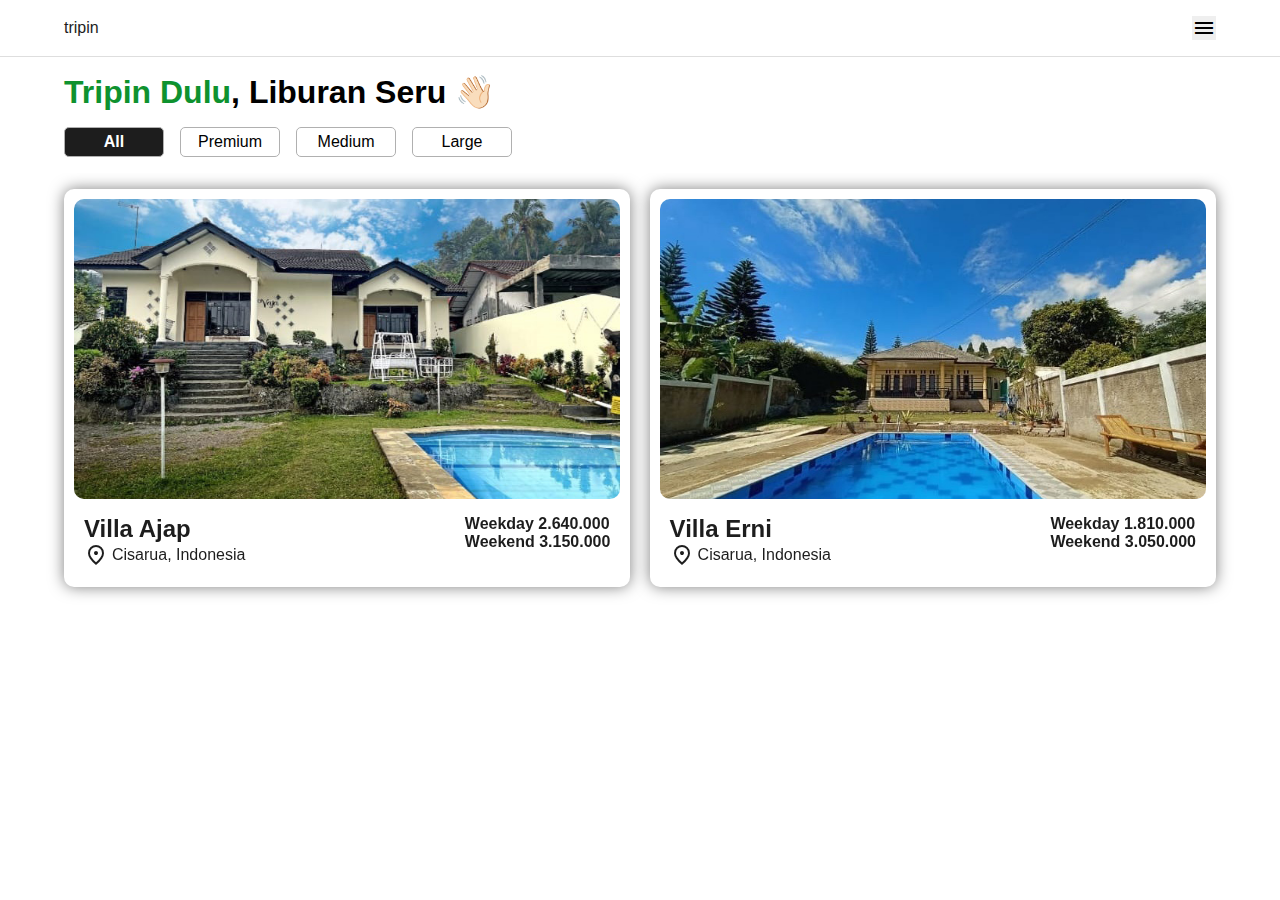
<file: index.html>
<!DOCTYPE html>
<html lang="en">
  <head>
    <meta charset="UTF-8" />
    <meta http-equiv="X-UA-Compatible" content="IE=edge" />
    <meta name="viewport" content="width=device-width, initial-scale=1.0" />
    <meta
      name="description"
      content="tripin merupakan platform jasa yang menyewakan hunian berupa villa, kamar, dan lain sebagainya. Selain jasa tersebut, jasa lain juga kami sediakan, diantaranya adalah jasa sewa mobil, motor, truk untuk kebutuhan acara, catering, alat barbeque hingga bahan makanan untuk menunjang kegiatan."
    />
    <meta
      name="keywords"
      content="villa puncak,sewa villa puncak, harga villa puncak, harga villa puncak bogor, kamar villa puncak, private house villa puncak, villa puncak murah,villa puncak ada kolam renang, villa puncak ada billiard,villa puncak akses bus,villa puncak bogor,
    villa puncak bagus,booking villa puncak, villa puncak cisarua,villa puncak cipanas,villa puncak cisarua megamendung,villa puncak ciloto,
    villa puncak cibodas,villa puncak cianjur,
    villa puncak cilember,catering villa puncak,
    villa puncak dekat taman safari,villa puncak dibawah 1 juta, villa puncak dekat curug, villa puncak dengan private pool, villa puncak dengan view bagus,villa puncak dan harganya,
    villa puncak aesthetic, villa puncak aesthetic murah,villa estetik di puncak"
    />
    <meta name="author" content="Kiki Afrianto Brata" />
    <title>✨ Scratch Project ✨</title>
    <!-- AOS -->
    <link rel="stylesheet" href="https://unpkg.com/aos@next/dist/aos.css" />
    <!-- 👇 css code file 👇 -->
    <link rel="stylesheet" href="./src/style/global.css" />

    <!-- font -->
    <link
      href="https://api.fontshare.com/v2/css?f[]=hind@400&f[]=poppins@600&display=swap"
      rel="stylesheet"
    />

    <!-- google icons -->
    <link
      rel="stylesheet"
      href="https://fonts.googleapis.com/css2?family=Material+Symbols+Outlined:opsz,wght,FILL,GRAD@20..48,100..700,0..1,-50..200"
    />
  </head>
  <body>
    <!-- Integrated Blank From Scratch Project -->
    <!-- NAV -->
    <nav>
      <div class="container">
        <div class="row d-flex">
          <div class="logo">
            <a href="#">tripin</a>
          </div>
          <button type="button" id="btnMenu">
            <span class="material-symbols-outlined"> menu </span>
          </button>
          <div class="navigator">
            <ul>
              <li>
                <a href="#">Layanan Lain</a>
              </li>
              <li>
                <a href="#">Jadi Partner</a>
              </li>
              <li>
                <a href="#">Prosedur Cancel & Reschedule</a>
              </li>
            </ul>
          </div>
        </div>
      </div>
    </nav>
    <!-- END NAV -->

    <!-- SECTION FILTER -->
    <section id="filter">
      <div class="container">
        <div class="row">
          <figcaption>
            <figcaption>
              <h1><span class="mark">Tripin Dulu</span>, Liburan Seru 👋🏻</h1>
            </figcaption>
            <div class="filter-villa d-flex">
              <ul class="d-flex">
                <li class="active">All</li>
                <li>Premium</li>
                <li>Medium</li>
                <li>Large</li>
              </ul>
            </div>
          </figcaption>
        </div>
      </div>
    </section>
    <!-- END SECTION FILTER -->

    <!-- MAIN -->

    <main>
      <div class="container">
        <div class="row d-grid">
          <!-- Villa Ajap -->
          <a
            href="villa-ajap.html"
            class="card-rooms all premium"
            id="ajap"
            data-aos="fade-down"
            data-aos-delay="50"
            target="_blank"
          >
            <span class="img">
              <img
                src="./src/assets/villa ajap/villa-ajap 1.jpeg"
                alt="Tripin Mitra Media"
              />
            </span>
            <figcaption class="price-show d-flex">
              <figcaption>
                <h2>Villa Ajap</h2>
                <figcaption class="d-flex loc">
                  <span class="material-symbols-outlined"> location_on </span>
                  <p>Cisarua, Indonesia</p>
                </figcaption>
              </figcaption>
              <figcaption>
                <h4>Weekday <span class="price-wd">2500000</span></h4>
                <h4>Weekend <span class="price-we">2500000</span></h4>
              </figcaption>
            </figcaption>
          </a>
          <!-- Villa Erni -->
          <a
            href="villa-erni.html"
            class="card-rooms all premium"
            id="erni"
            data-aos="fade-down"
            data-aos-delay="50"
            target="_blank"
          >
            <span class="img">
              <img
                src="./src/assets/villa erni/villa-erni-8.jpeg"
                alt="Tripin Mitra Media"
              />
            </span>
            <figcaption class="price-show d-flex">
              <figcaption>
                <h2>Villa Erni</h2>
                <figcaption class="d-flex loc">
                  <span class="material-symbols-outlined"> location_on </span>
                  <p>Cisarua, Indonesia</p>
                </figcaption>
              </figcaption>
              <figcaption>
                <h4>Weekday <span class="price-wd">2500000</span></h4>
                <h4>Weekend <span class="price-we">2500000</span></h4>
              </figcaption>
            </figcaption>
          </a>
        </div>
      </div>
    </main>

    <!-- END MAIN -->

    <!-- AOS JS -->
    <script src="https://unpkg.com/aos@next/dist/aos.js"></script>
    <script>
      AOS.init();
    </script>
    <!-- 👇 javascript code file 👇 -->
    <script src="./src/js/index.js"></script>
    <script src="./src/js/price.js"></script>
  </body>
</html>
</file>
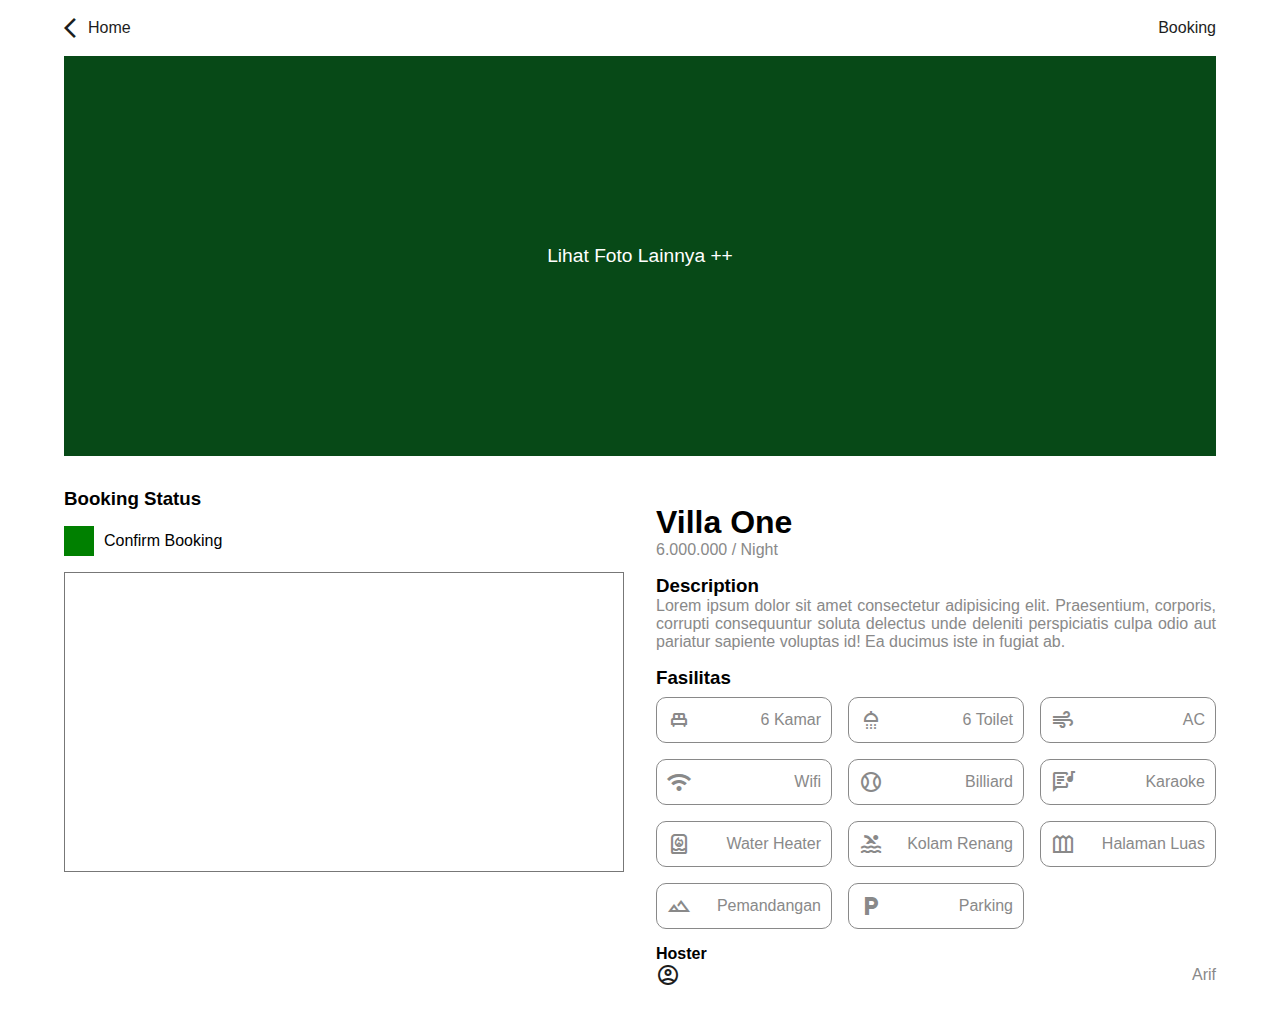
<file: villa-1.html>
<!DOCTYPE html>
<html lang="en">
  <head>
    <meta charset="UTF-8" />
    <meta http-equiv="X-UA-Compatible" content="IE=edge" />
    <meta name="viewport" content="width=device-width, initial-scale=1.0" />
    <title>Detail Rooms</title>
    <!-- 👇 css code file 👇 -->
    <link rel="stylesheet" href="./src/style/detail-villa.css" />

    <!-- font -->
    <link
      href="https://api.fontshare.com/v2/css?f[]=hind@400&f[]=poppins@600&display=swap"
      rel="stylesheet"
    />

    <!-- google icons -->
    <link
      rel="stylesheet"
      href="https://fonts.googleapis.com/css2?family=Material+Symbols+Outlined:opsz,wght,FILL,GRAD@20..48,100..700,0..1,-50..200"
    />
  </head>
  <body>
    <!-- Integrated Blank From Scratch Project -->
    <!-- NAV -->
    <nav>
      <div class="container">
        <div class="row d-flex">
          <div class="logo">
            <a href="#" class="d-flex"
              ><span class="material-symbols-outlined"> arrow_back_ios </span>
              <span class="villa-name">Home</span>
            </a>
          </div>
          <a href="#">Booking</a>
        </div>
      </div>
    </nav>
    <!-- END NAV -->

    <!-- SECTION DETAIL VILLA -->
    <section id="detail-villa">
      <div class="container">
        <div class="row">
          <div class="col img-preview"></div>
          <div class="col villa-detail d-grid">
            <div class="calender">
              <h3>Booking Status</h3>
              <ul class="book-stat">
                <li class="d-flex">
                  <span class="circle-span"></span>
                  <p>Confirm Booking</p>
                </li>
              </ul>
              <iframe
                src="https://calendar.google.com/calendar/embed?height=600&wkst=1&bgcolor=%2333B679&ctz=Asia%2FJakarta&showNav=1&showTitle=0&showPrint=0&showTabs=0&showTz=0&showCalendars=0&src=MzcxZWQyNjkwMzY3MWFhZmJjY2Y3MDMxZGM2NmYzMGZjY2JiZDBmYjI5YzQxZmU2NDdiYWI2YTc1Y2VhMTA5ZEBncm91cC5jYWxlbmRhci5nb29nbGUuY29t&src=ZW4uaW5kb25lc2lhbiNob2xpZGF5QGdyb3VwLnYuY2FsZW5kYXIuZ29vZ2xlLmNvbQ&color=%23616161&color=%230B8043"
                style="border: solid 1px #777"
                width="800"
                height="600"
                frameborder="0"
                scrolling="no"
              ></iframe>
            </div>
            <div class="villa-desc">
              <figcaption>
                <h1>Villa One</h1>
                <p><span class="price">6.000.000</span> / Night</p>
              </figcaption>
              <figcaption class="description">
                <h3>Description</h3>
                <p>
                  Lorem ipsum dolor sit amet consectetur adipisicing elit.
                  Praesentium, corporis, corrupti consequuntur soluta delectus
                  unde deleniti perspiciatis culpa odio aut pariatur sapiente
                  voluptas id! Ea ducimus iste in fugiat ab.
                </p>
              </figcaption>
              <figcaption class="facilities">
                <h3>Fasilitas</h3>
                <ul class="d-grid">
                  <li class="d-flex">
                    <span class="material-symbols-outlined"> single_bed </span>
                    <p>6 Kamar</p>
                  </li>
                  <li class="d-flex">
                    <span class="material-symbols-outlined"> shower </span>
                    <p>6 Toilet</p>
                  </li>
                  <li class="d-flex">
                    <span class="material-symbols-outlined"> air </span>
                    <p>AC</p>
                  </li>
                  <li class="d-flex">
                    <span class="material-symbols-outlined"> wifi </span>
                    <p>Wifi</p>
                  </li>
                  <li class="d-flex">
                    <span class="material-symbols-outlined">
                      sports_baseball
                    </span>
                    <p>Billiard</p>
                  </li>
                  <li class="d-flex">
                    <span class="material-symbols-outlined"> lyrics </span>
                    <p>Karaoke</p>
                  </li>
                  <li class="d-flex">
                    <span class="material-symbols-outlined">
                      water_heater
                    </span>
                    <p>Water Heater</p>
                  </li>
                  <li class="d-flex">
                    <span class="material-symbols-outlined"> pool </span>
                    <p>Kolam Renang</p>
                  </li>
                  <li class="d-flex">
                    <span class="material-symbols-outlined">
                      outdoor_garden
                    </span>
                    <p>Halaman Luas</p>
                  </li>
                  <li class="d-flex">
                    <span class="material-symbols-outlined"> landscape </span>
                    <p>Pemandangan</p>
                  </li>
                  <li class="d-flex">
                    <span class="material-symbols-outlined">
                      local_parking
                    </span>
                    <p>Parking</p>
                  </li>
                </ul>
              </figcaption>
              <figcaption class="hoster">
                <h4>Hoster</h4>
                <a href="#" class="col d-flex">
                  <span class="material-symbols-outlined">
                    account_circle
                  </span>
                  <p>Arif</p>
                </a>
              </figcaption>
            </div>
          </div>
        </div>
      </div>
    </section>
    <!-- END SECTION DETAIL VILLA -->

    <!-- 👇 javascript code file 👇 -->
    <script src="./src/js/index.js"></script>
  </body>
</html>
</file>
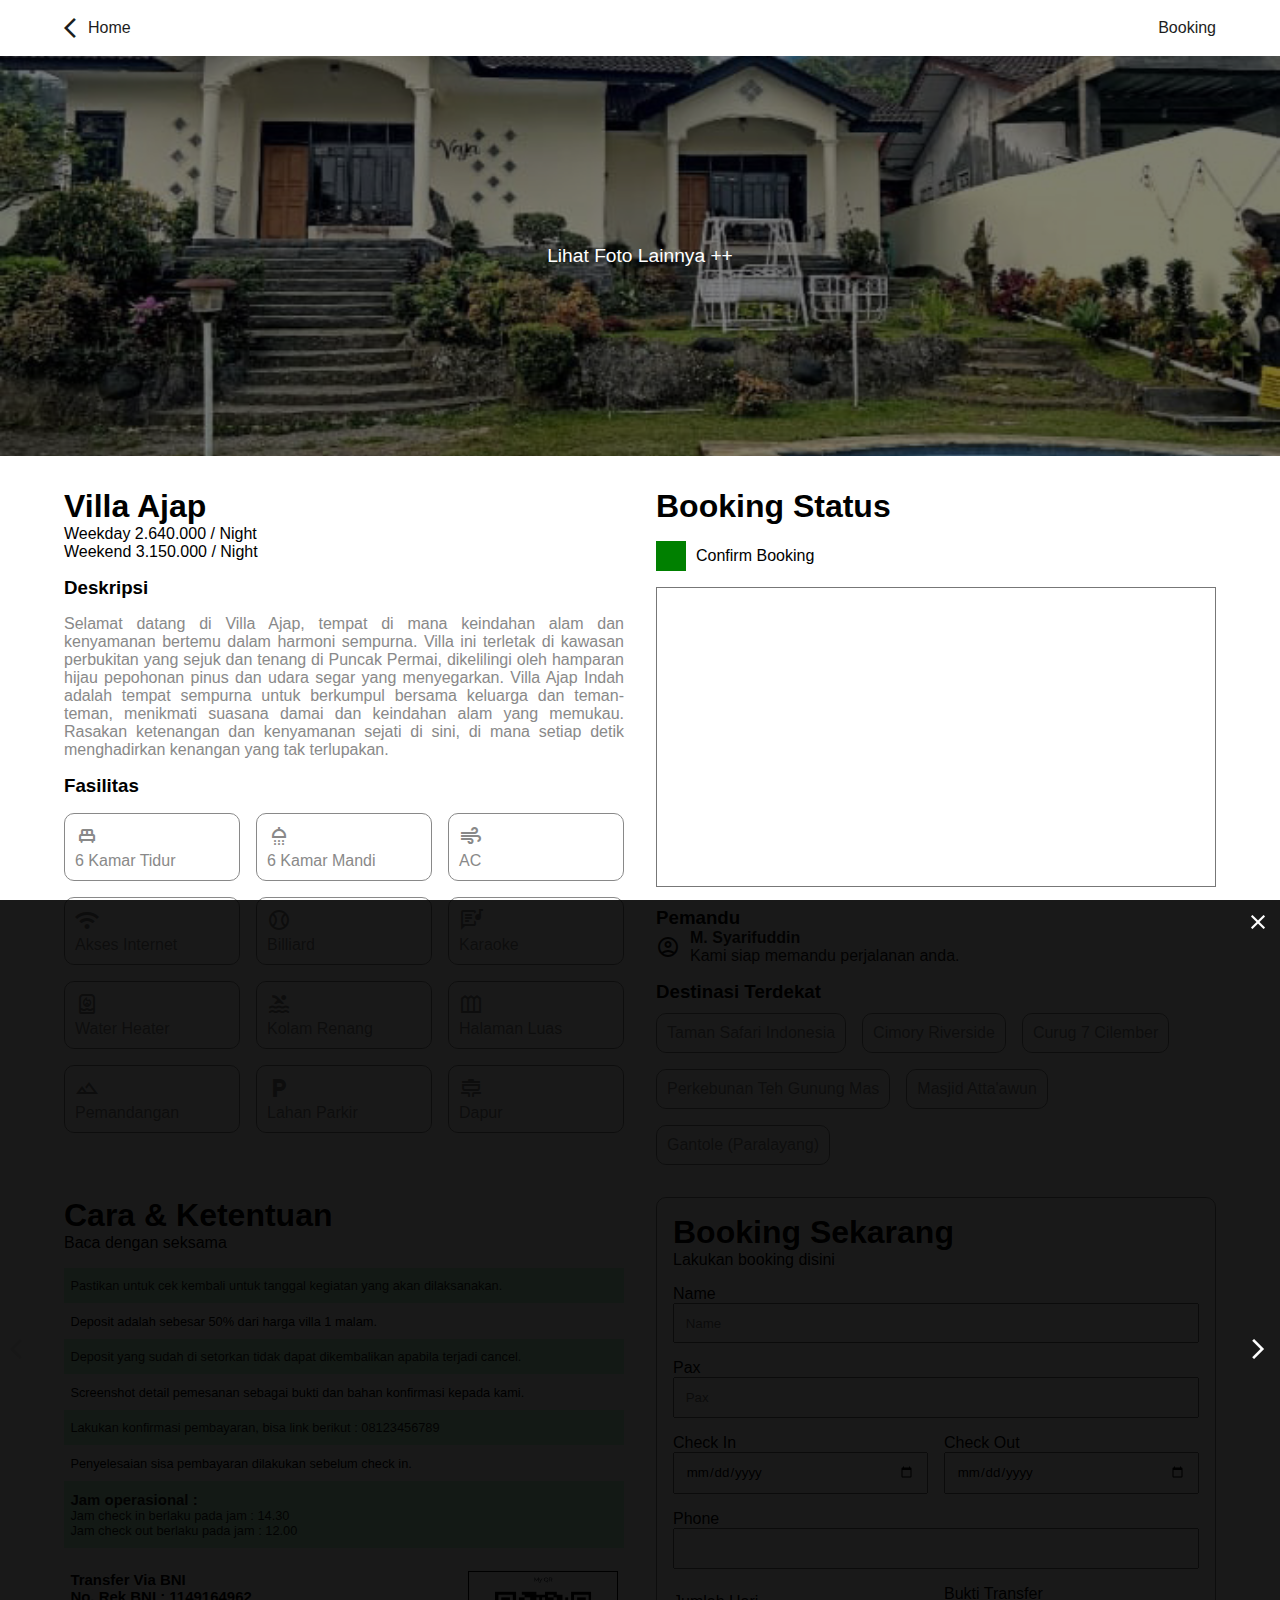
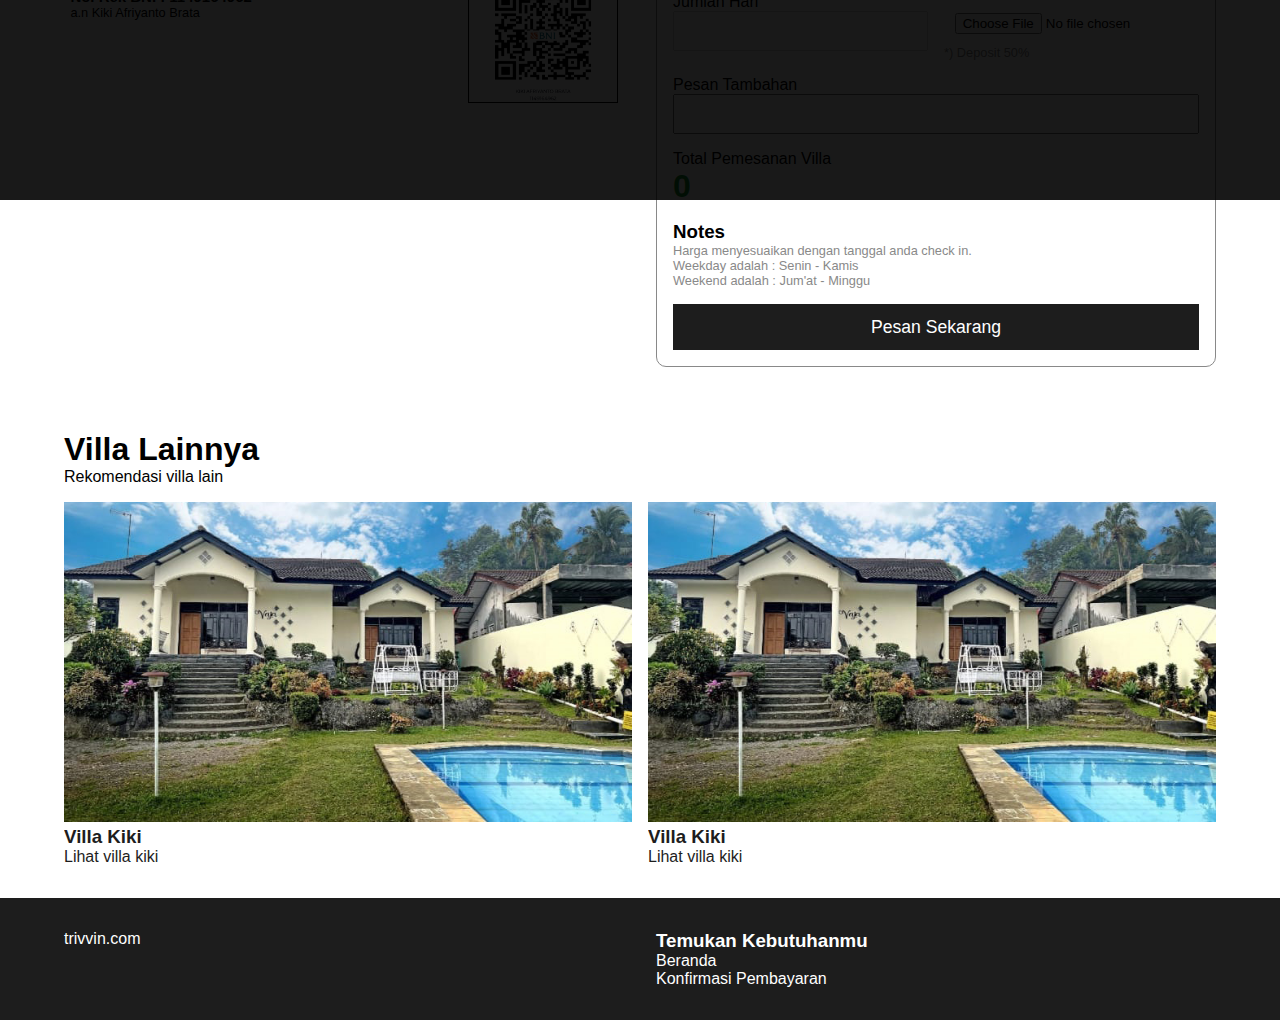
<file: villa-ajap.html>
<!DOCTYPE html>
<html lang="en">
  <head>
    <meta charset="UTF-8" />
    <meta http-equiv="X-UA-Compatible" content="IE=edge" />
    <meta name="viewport" content="width=device-width, initial-scale=1.0" />
    <meta
      name="description"
      content="tripin merupakan platform jasa yang menyewakan hunian berupa villa, kamar, dan lain sebagainya. Selain jasa tersebut, jasa lain juga kami sediakan, diantaranya adalah jasa sewa mobil, motor, truk untuk kebutuhan acara, catering, alat barbeque hingga bahan makanan untuk menunjang kegiatan."
    />
    <meta
      name="keywords"
      content="villa puncak,sewa villa puncak, harga villa puncak, harga villa puncak bogor, kamar villa puncak, private house villa puncak, villa puncak murah,villa puncak ada kolam renang, villa puncak ada billiard,villa puncak akses bus,villa puncak bogor,
    villa puncak bagus,booking villa puncak, villa puncak cisarua,villa puncak cipanas,villa puncak cisarua megamendung,villa puncak ciloto,
    villa puncak cibodas,villa puncak cianjur,
    villa puncak cilember,catering villa puncak,
    villa puncak dekat taman safari,villa puncak dibawah 1 juta, villa puncak dekat curug, villa puncak dengan private pool, villa puncak dengan view bagus,villa puncak dan harganya,
    villa puncak aesthetic, villa puncak aesthetic murah,villa estetik di puncak"
    />
    <meta name="author" content="Kiki Afrianto Brata" />
    <title>Detail Rooms</title>
    <!-- 👇 css code file 👇 -->
    <link rel="stylesheet" href="./src/style/detail-villa.css" />

    <!-- font -->
    <link
      href="https://api.fontshare.com/v2/css?f[]=hind@400&f[]=poppins@600&display=swap"
      rel="stylesheet"
    />

    <!-- google icons -->
    <link
      rel="stylesheet"
      href="https://fonts.googleapis.com/css2?family=Material+Symbols+Outlined:opsz,wght,FILL,GRAD@20..48,100..700,0..1,-50..200"
    />
  </head>
  <body>
    <!-- Integrated Blank From Scratch Project -->
    <!-- NAV -->
    <nav>
      <div class="container">
        <div class="row d-flex">
          <div class="logo">
            <a href="index.html" class="d-flex"
              ><span class="material-symbols-outlined"> arrow_back_ios </span>
              <span class="villa-name">Home</span>
            </a>
          </div>
          <a href="#booking">Booking</a>
        </div>
      </div>
    </nav>
    <!-- END NAV -->

    <!-- SECTION DETAIL VILLA -->
    <section id="detail-villa">
      <div class="col img-preview">
        <img src="./src/assets/villa ajap/villa-ajap 1.jpeg" alt="trippined" />
      </div>
      <div class="slider d-flex">
        <div class="slider-photo">
          <img
            src="./src/assets/villa ajap/villa-ajap 1.jpeg"
            alt="Tripin Mitra Media"
          />
        </div>
        <div class="slider-photo">
          <img
            src="./src/assets/villa ajap/villa-ajap 2.jpeg"
            alt="Tripin Mitra Media"
          />
        </div>
        <div class="slider-photo">
          <img
            src="./src/assets/villa ajap/villa-ajap 3.jpeg"
            alt="Tripin Mitra Media"
          />
        </div>
        <div class="slider-photo">
          <img
            src="./src/assets/villa ajap/villa-ajap 4.jpeg"
            alt="Tripin Mitra Media"
          />
        </div>
        <div class="slider-photo">
          <img
            src="./src/assets/villa ajap/villa-ajap 5.jpeg"
            alt="Tripin Mitra Media"
          />
        </div>
        <div class="slider-photo">
          <img
            src="./src/assets/villa ajap/villa-ajap 6.jpeg"
            alt="Tripin Mitra Media"
          />
        </div>
        <div class="slider-photo">
          <img
            src="./src/assets/villa ajap/villa-ajap 7.jpeg"
            alt="Tripin Mitra Media"
          />
        </div>
        <div class="slider-photo">
          <img
            src="./src/assets/villa ajap/villa-ajap 8.jpeg"
            alt="Tripin Mitra Media"
          />
        </div>
        <div class="slider-photo">
          <img
            src="./src/assets/villa ajap/villa-ajap 9.jpeg"
            alt="Tripin Mitra Media"
          />
        </div>
        <div class="cta-nav">
          <button type="button" id="prev" disabled>
            <span class="material-symbols-outlined"> arrow_back_ios </span>
          </button>
          <button type="button" id="next">
            <span class="material-symbols-outlined"> arrow_forward_ios </span>
          </button>
          <button type="button" id="close">
            <span class="material-symbols-outlined"> close </span>
          </button>
        </div>
      </div>
      <div class="container">
        <div class="row">
          <div class="col villa-detail d-grid">
            <div class="villa-desc" id="ajap">
              <h1>Villa Ajap</h1>
              <p>Weekday <span class="price-wd">6.000.000</span> / Night</p>
              <p>Weekend <span class="price-we">6.000.000</span> / Night</p>
              <figcaption class="description">
                <h3>Deskripsi</h3>
                <figcaption>
                  <p>
                    Selamat datang di Villa Ajap, tempat di mana keindahan alam
                    dan kenyamanan bertemu dalam harmoni sempurna. Villa ini
                    terletak di kawasan perbukitan yang sejuk dan tenang di
                    Puncak Permai, dikelilingi oleh hamparan hijau pepohonan
                    pinus dan udara segar yang menyegarkan. Villa Ajap Indah
                    adalah tempat sempurna untuk berkumpul bersama keluarga dan
                    teman-teman, menikmati suasana damai dan keindahan alam yang
                    memukau. Rasakan ketenangan dan kenyamanan sejati di sini,
                    di mana setiap detik menghadirkan kenangan yang tak
                    terlupakan.
                  </p>
                </figcaption>
              </figcaption>
              <figcaption class="facilities">
                <h3>Fasilitas</h3>
                <figcaption>
                  <ul class="d-grid">
                    <li>
                      <span class="material-symbols-outlined">
                        single_bed
                      </span>
                      <p>6 Kamar Tidur</p>
                    </li>
                    <li>
                      <span class="material-symbols-outlined"> shower </span>
                      <p>6 Kamar Mandi</p>
                    </li>
                    <li>
                      <span class="material-symbols-outlined"> air </span>
                      <p>AC</p>
                    </li>
                    <li>
                      <span class="material-symbols-outlined"> wifi </span>
                      <p>Akses Internet</p>
                    </li>
                    <li>
                      <span class="material-symbols-outlined">
                        sports_baseball
                      </span>
                      <p>Billiard</p>
                    </li>
                    <li>
                      <span class="material-symbols-outlined"> lyrics </span>
                      <p>Karaoke</p>
                    </li>
                    <li>
                      <span class="material-symbols-outlined">
                        water_heater
                      </span>
                      <p>Water Heater</p>
                    </li>
                    <li>
                      <span class="material-symbols-outlined"> pool </span>
                      <p>Kolam Renang</p>
                    </li>
                    <li>
                      <span class="material-symbols-outlined">
                        outdoor_garden
                      </span>
                      <p>Halaman Luas</p>
                    </li>
                    <li>
                      <span class="material-symbols-outlined"> landscape </span>
                      <p>Pemandangan</p>
                    </li>
                    <li>
                      <span class="material-symbols-outlined">
                        local_parking
                      </span>
                      <p>Lahan Parkir</p>
                    </li>
                    <li>
                      <span class="material-symbols-outlined"> cooking </span>
                      <p>Dapur</p>
                    </li>
                  </ul>
                </figcaption>
              </figcaption>
            </div>
            <div class="calender">
              <h1>Booking Status</h1>
              <ul class="book-stat">
                <li class="d-flex">
                  <span class="circle-span"></span>
                  <p>Confirm Booking</p>
                </li>
              </ul>
              <iframe
                src="https://calendar.google.com/calendar/embed?height=600&wkst=1&bgcolor=%2333B679&ctz=Asia%2FJakarta&showNav=1&showTitle=0&showPrint=0&showTabs=0&showTz=0&showCalendars=0&src=MzcxZWQyNjkwMzY3MWFhZmJjY2Y3MDMxZGM2NmYzMGZjY2JiZDBmYjI5YzQxZmU2NDdiYWI2YTc1Y2VhMTA5ZEBncm91cC5jYWxlbmRhci5nb29nbGUuY29t&src=ZW4uaW5kb25lc2lhbiNob2xpZGF5QGdyb3VwLnYuY2FsZW5kYXIuZ29vZ2xlLmNvbQ&color=%23616161&color=%230B8043"
                style="border: solid 1px #777"
                width="800"
                height="600"
                frameborder="0"
                scrolling="no"
              ></iframe>
              <figcaption class="guider">
                <h3>Pemandu</h3>
                <a href="#" class="col d-flex">
                  <span class="material-symbols-outlined">
                    account_circle
                  </span>
                  <figcaption>
                    <h4>M. Syarifuddin</h4>
                    <p>Kami siap memandu perjalanan anda.</p>
                  </figcaption>
                </a>
              </figcaption>
              <figcaption class="destination">
                <h3>Destinasi Terdekat</h3>
                <ul>
                  <li>Taman Safari Indonesia</li>
                  <li>Cimory Riverside</li>
                  <li>Curug 7 Cilember</li>
                  <li>Perkebunan Teh Gunung Mas</li>
                  <li>Masjid Atta'awun</li>
                  <li>Gantole (Paralayang)</li>
                </ul>
              </figcaption>
            </div>
          </div>
        </div>
        <div class="row order-section d-grid" id="booking">
          <figcaption class="rules">
            <div class="col">
              <figcaption>
                <h1>Cara & Ketentuan</h1>
                <p>Baca dengan seksama</p>
              </figcaption>
              <ul>
                <li>
                  Pastikan untuk cek kembali untuk tanggal kegiatan yang akan
                  dilaksanakan.
                </li>
                <li>Deposit adalah sebesar 50% dari harga villa 1 malam.</li>
                <li>
                  Deposit yang sudah di setorkan tidak dapat dikembalikan
                  apabila terjadi cancel.
                </li>
                <li>
                  Screenshot detail pemesanan sebagai bukti dan bahan konfirmasi
                  kepada kami.
                </li>
                <li>
                  Lakukan konfirmasi pembayaran, bisa link berikut :
                  <a href="#" target="_blank">08123456789</a>
                </li>
                <li>
                  Penyelesaian sisa pembayaran dilakukan sebelum check in.
                </li>
                <li>
                  <h3>Jam operasional :</h3>
                  <p>Jam check in berlaku pada jam : 14.30</p>
                  <p>Jam check out berlaku pada jam : 12.00</p>
                </li>
                <li>
                  <figcaption class="d-flex rekening">
                    <div class="col">
                      <h3>Transfer Via BNI</h3>
                      <h3>No. Rek BNI : 1149164962</h3>
                      <p>a.n Kiki Afriyanto Brata</p>
                    </div>
                    <img
                      src="./src/assets/img/QR BNI Kiki Afrianto.jpeg"
                      alt="Tripin Mitra Media"
                      class="qris"
                    />
                  </figcaption>
                </li>
              </ul>
            </div>
          </figcaption>
          <form>
            <figcaption>
              <h1>Booking Sekarang</h1>
              <p>Lakukan booking disini</p>
            </figcaption>
            <div class="row d-grid booking-form">
              <figcaption>
                <label>Name</label><br />
                <input type="text" placeholder="Name" id="nama" />
              </figcaption>
              <figcaption>
                <label>Pax</label><br />
                <input type="number" placeholder="Pax" id="pax" />
              </figcaption>
              <div class="date-ev d-flex">
                <figcaption id="ci">
                  <label>Check In</label><br />
                  <input type="date" name="check_in" class="date checkIn" />
                </figcaption>
                <figcaption id="co">
                  <label>Check Out</label><br />
                  <input type="date" name="check_out" class="date checkOut" />
                </figcaption>
              </div>
              <figcaption>
                <label>Phone</label><br />
                <input type="tel" name="phoneNumber" id="phone" />
              </figcaption>
              <div class="downpayment d-flex">
                <figcaption id="night">
                  <label>Jumlah Hari</label><br />
                  <input type="number" class="days" disabled />
                </figcaption>
                <figcaption id="attach">
                  <label>Bukti Transfer</label><br />
                  <input type="file" id="bukti" />
                  <p class="noteDp">*) Deposit 50%</p>
                </figcaption>
              </div>
              <figcaption>
                <label>Pesan Tambahan</label><br />
                <input type="text" id="add" />
              </figcaption>
              <figcaption class="totalPayment">
                <label>Total Pemesanan Villa</label>
                <h1 id="total" name="total_payment">0</h1>
                <ul>
                  <li>
                    <h3>Notes</h3>
                  </li>
                  <li>Harga menyesuaikan dengan tanggal anda check in.</li>
                  <li>Weekday adalah : Senin - Kamis</li>
                  <li>Weekend adalah : Jum'at - Minggu</li>
                </ul>
              </figcaption>
              <button type="submit" id="bookNow">Pesan Sekarang</button>
            </div>
          </form>
        </div>
      </div>
    </section>
    <!-- END SECTION DETAIL VILLA -->

    <!-- SECTION SIMILAR VILLA -->
    <section id="similar">
      <div class="container">
        <figcaption>
          <h1>Villa Lainnya</h1>
          <p>Rekomendasi villa lain</p>
        </figcaption>
        <div class="row d-grid">
          <a href="#" class="card-room">
            <figure>
              <img src="./src/assets/villa ajap/villa-ajap 1.jpeg" alt="" />
              <figcaption>
                <h3>Villa Kiki</h3>
                <p>Lihat villa kiki</p>
              </figcaption>
            </figure>
          </a>
          <a href="#" class="card-room">
            <figure>
              <img src="./src/assets/villa ajap/villa-ajap 1.jpeg" alt="" />
              <figcaption>
                <h3>Villa Kiki</h3>
                <p>Lihat villa kiki</p>
              </figcaption>
            </figure>
          </a>
        </div>
      </div>
    </section>
    <!-- END SECTION SIMILAR VILLA -->

    <!-- FOOTER -->
    <footer>
      <div class="container">
        <div class="row d-grid">
          <div class="col">
            <a href="index.html">trivvin.com</a>
          </div>
          <div class="col navigasi">
            <h3>Temukan Kebutuhanmu</h3>
            <ul>
              <li><a href="index.html">Beranda</a></li>
              <li><a href="confirm.html">Konfirmasi Pembayaran</a></li>
            </ul>
          </div>
        </div>
      </div>
    </footer>
    <!-- END FOOTER -->

    <!-- 👇 javascript code file 👇 -->
    <!-- <script src="./src/js/index.js"></script> -->
    <script src="./src/js/price.js"></script>
    <script src="./src/js/villa-ajap.js"></script>
  </body>
</html>
</file>
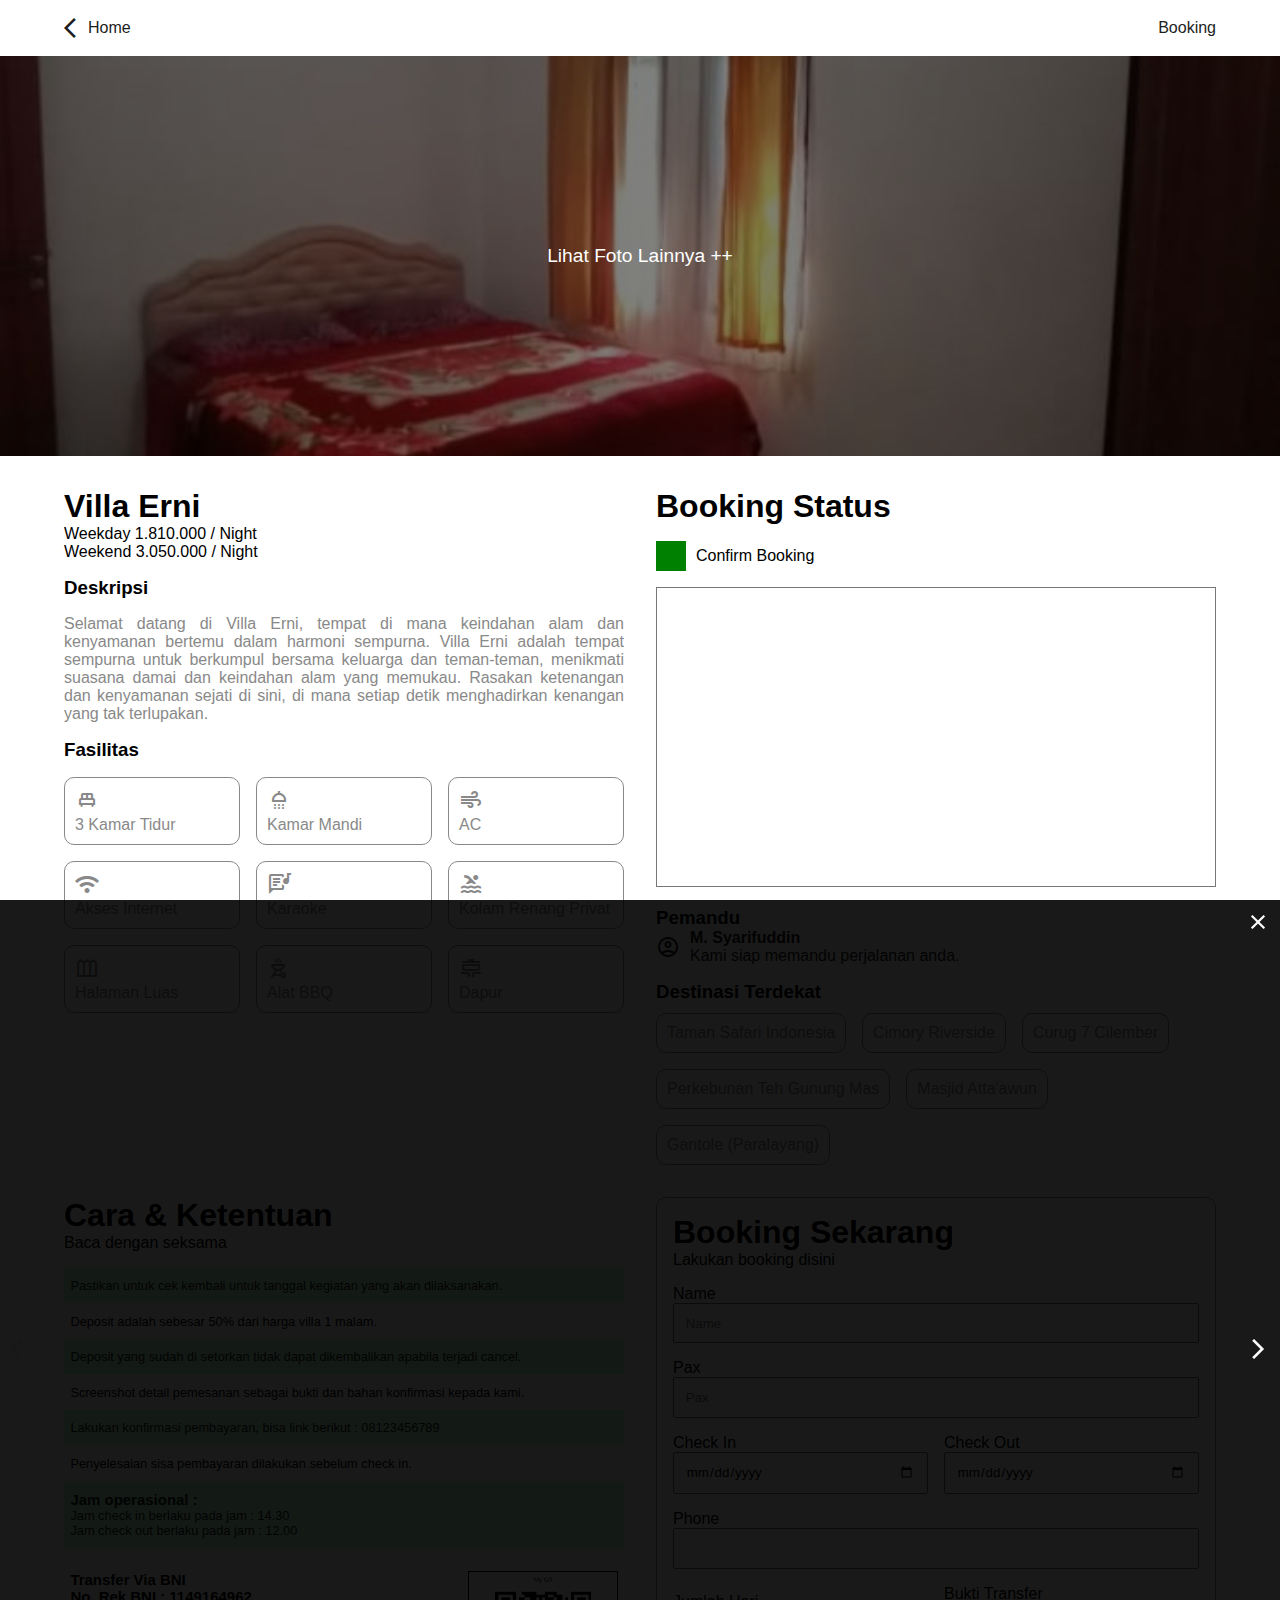
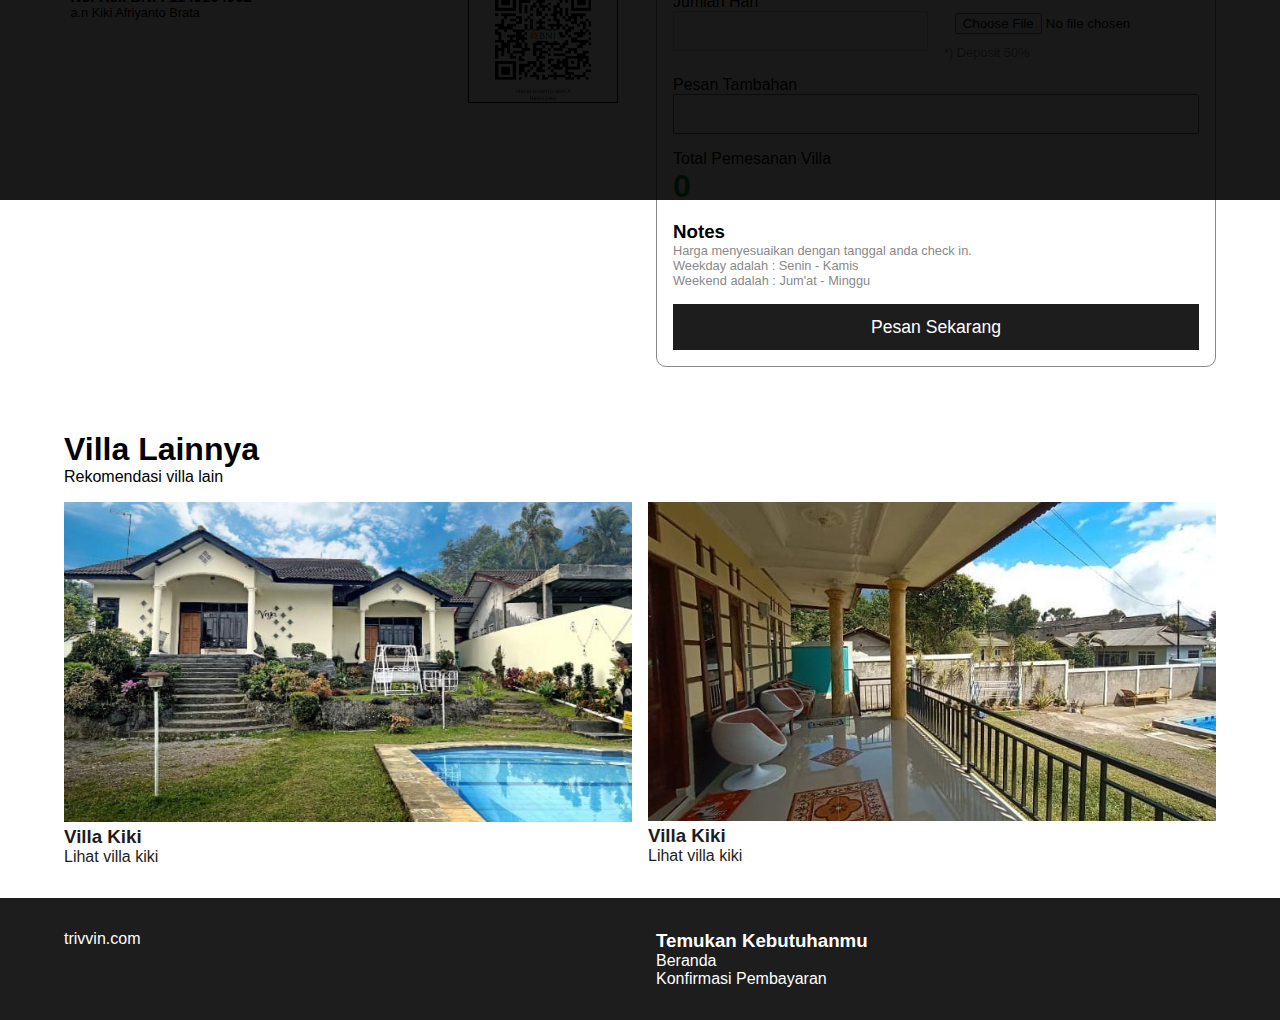
<file: villa-erni.html>
<!DOCTYPE html>
<html lang="en">
  <head>
    <meta charset="UTF-8" />
    <meta http-equiv="X-UA-Compatible" content="IE=edge" />
    <meta name="viewport" content="width=device-width, initial-scale=1.0" />
    <meta
      name="description"
      content="tripin merupakan platform jasa yang menyewakan hunian berupa villa, kamar, dan lain sebagainya. Selain jasa tersebut, jasa lain juga kami sediakan, diantaranya adalah jasa sewa mobil, motor, truk untuk kebutuhan acara, catering, alat barbeque hingga bahan makanan untuk menunjang kegiatan."
    />
    <meta
      name="keywords"
      content="villa puncak,sewa villa puncak, harga villa puncak, harga villa puncak bogor, kamar villa puncak, private house villa puncak, villa puncak murah,villa puncak ada kolam renang, villa puncak ada billiard,villa puncak akses bus,villa puncak bogor,
    villa puncak bagus,booking villa puncak, villa puncak cisarua,villa puncak cipanas,villa puncak cisarua megamendung,villa puncak ciloto,
    villa puncak cibodas,villa puncak cianjur,
    villa puncak cilember,catering villa puncak,
    villa puncak dekat taman safari,villa puncak dibawah 1 juta, villa puncak dekat curug, villa puncak dengan private pool, villa puncak dengan view bagus,villa puncak dan harganya,
    villa puncak aesthetic, villa puncak aesthetic murah,villa estetik di puncak"
    />
    <meta name="author" content="Kiki Afrianto Brata" />
    <title>Detail Rooms</title>
    <!-- 👇 css code file 👇 -->
    <link rel="stylesheet" href="./src/style/detail-villa.css" />

    <!-- font -->
    <link
      href="https://api.fontshare.com/v2/css?f[]=hind@400&f[]=poppins@600&display=swap"
      rel="stylesheet"
    />

    <!-- google icons -->
    <link
      rel="stylesheet"
      href="https://fonts.googleapis.com/css2?family=Material+Symbols+Outlined:opsz,wght,FILL,GRAD@20..48,100..700,0..1,-50..200"
    />
  </head>
  <body>
    <!-- Integrated Blank From Scratch Project -->
    <!-- NAV -->
    <nav>
      <div class="container">
        <div class="row d-flex">
          <div class="logo">
            <a href="index.html" class="d-flex"
              ><span class="material-symbols-outlined"> arrow_back_ios </span>
              <span class="villa-name">Home</span>
            </a>
          </div>
          <a href="#booking">Booking</a>
        </div>
      </div>
    </nav>
    <!-- END NAV -->

    <!-- SECTION DETAIL VILLA -->
    <section id="detail-villa">
      <div class="col img-preview">
        <img
          src="./src/assets/villa erni/villa-erni-1.jpeg"
          alt="Tripin Mitra Media"
        />
      </div>
      <div class="slider d-flex">
        <div class="slider-photo">
          <img
            src="./src/assets/villa erni/villa-erni-2.jpeg"
            alt="Tripin Mitra Media"
          />
        </div>
        <div class="slider-photo">
          <img
            src="./src/assets/villa erni/villa-erni-3.jpeg"
            alt="Tripin Mitra Media"
          />
        </div>
        <div class="slider-photo">
          <img
            src="./src/assets/villa erni/villa-erni-4.jpeg"
            alt="Tripin Mitra Media"
          />
        </div>
        <div class="slider-photo">
          <img
            src="./src/assets/villa erni/villa-erni-5.jpeg"
            alt="Tripin Mitra Media"
          />
        </div>
        <div class="slider-photo">
          <img
            src="./src/assets/villa erni/villa-erni-6.jpeg"
            alt="Tripin Mitra Media"
          />
        </div>
        <div class="slider-photo">
          <img
            src="./src/assets/villa erni/villa-erni-7.jpeg"
            alt="Tripin Mitra Media"
          />
        </div>
        <div class="slider-photo">
          <img
            src="./src/assets/villa erni/villa-erni-8.jpeg"
            alt="Tripin Mitra Media"
          />
        </div>
        <div class="slider-photo">
          <img
            src="./src/assets/villa erni/villa-erni-9.jpeg"
            alt="Tripin Mitra Media"
          />
        </div>
        <div class="slider-photo">
          <img
            src="./src/assets/villa erni/villa-erni-10.jpeg"
            alt="Tripin Mitra Media"
          />
        </div>
        <div class="cta-nav">
          <button type="button" id="prev" disabled>
            <span class="material-symbols-outlined"> arrow_back_ios </span>
          </button>
          <button type="button" id="next">
            <span class="material-symbols-outlined"> arrow_forward_ios </span>
          </button>
          <button type="button" id="close">
            <span class="material-symbols-outlined"> close </span>
          </button>
        </div>
      </div>
      <div class="container">
        <div class="row">
          <div class="col villa-detail d-grid">
            <div class="villa-desc" id="erni">
              <h1>Villa Erni</h1>
              <p>Weekday <span class="price-wd">6.000.000</span> / Night</p>
              <p>Weekend <span class="price-we">6.000.000</span> / Night</p>
              <figcaption class="description">
                <h3>Deskripsi</h3>
                <figcaption>
                  <p>
                    Selamat datang di Villa Erni, tempat di mana keindahan alam
                    dan kenyamanan bertemu dalam harmoni sempurna. Villa Erni
                    adalah tempat sempurna untuk berkumpul bersama keluarga dan
                    teman-teman, menikmati suasana damai dan keindahan alam yang
                    memukau. Rasakan ketenangan dan kenyamanan sejati di sini,
                    di mana setiap detik menghadirkan kenangan yang tak
                    terlupakan.
                  </p>
                </figcaption>
              </figcaption>
              <figcaption class="facilities">
                <h3>Fasilitas</h3>
                <figcaption>
                  <ul class="d-grid">
                    <li>
                      <span class="material-symbols-outlined">
                        single_bed
                      </span>
                      <p>3 Kamar Tidur</p>
                    </li>
                    <li>
                      <span class="material-symbols-outlined"> shower </span>
                      <p>Kamar Mandi</p>
                    </li>
                    <li>
                      <span class="material-symbols-outlined"> air </span>
                      <p>AC</p>
                    </li>
                    <li>
                      <span class="material-symbols-outlined"> wifi </span>
                      <p>Akses Internet</p>
                    </li>
                    <!-- <li>
                      <span class="material-symbols-outlined">
                        sports_baseball
                      </span>
                      <p>Billiard</p>
                    </li> -->
                    <li>
                      <span class="material-symbols-outlined"> lyrics </span>
                      <p>Karaoke</p>
                    </li>
                    <!-- <li>
                      <span class="material-symbols-outlined">
                        water_heater
                      </span>
                      <p>Water Heater</p>
                    </li> -->
                    <li>
                      <span class="material-symbols-outlined"> pool </span>
                      <p>Kolam Renang Privat</p>
                    </li>
                    <li>
                      <span class="material-symbols-outlined">
                        outdoor_garden
                      </span>
                      <p>Halaman Luas</p>
                    </li>
                    <li>
                      <span class="material-symbols-outlined">
                        outdoor_grill
                      </span>
                      <p>Alat BBQ</p>
                    </li>
                    <!-- <li>
                      <span class="material-symbols-outlined">
                        local_parking
                      </span>
                      <p>Lahan Parkir</p>
                    </li> -->
                    <li>
                      <span class="material-symbols-outlined"> cooking </span>
                      <p>Dapur</p>
                    </li>
                  </ul>
                </figcaption>
              </figcaption>
            </div>
            <div class="calender">
              <h1>Booking Status</h1>
              <ul class="book-stat">
                <li class="d-flex">
                  <span class="circle-span"></span>
                  <p>Confirm Booking</p>
                </li>
              </ul>
              <iframe
                src="https://calendar.google.com/calendar/embed?height=600&wkst=1&bgcolor=%2333B679&ctz=Asia%2FJakarta&showNav=1&showTitle=0&showPrint=0&showTabs=0&showTz=0&showCalendars=0&src=MzcxZWQyNjkwMzY3MWFhZmJjY2Y3MDMxZGM2NmYzMGZjY2JiZDBmYjI5YzQxZmU2NDdiYWI2YTc1Y2VhMTA5ZEBncm91cC5jYWxlbmRhci5nb29nbGUuY29t&src=ZW4uaW5kb25lc2lhbiNob2xpZGF5QGdyb3VwLnYuY2FsZW5kYXIuZ29vZ2xlLmNvbQ&color=%23616161&color=%230B8043"
                style="border: solid 1px #777"
                width="800"
                height="600"
                frameborder="0"
                scrolling="no"
              ></iframe>
              <figcaption class="guider">
                <h3>Pemandu</h3>
                <a href="#" class="col d-flex">
                  <span class="material-symbols-outlined">
                    account_circle
                  </span>
                  <figcaption>
                    <h4>M. Syarifuddin</h4>
                    <p>Kami siap memandu perjalanan anda.</p>
                  </figcaption>
                </a>
                <figcaption class="destination">
                  <h3>Destinasi Terdekat</h3>
                  <ul>
                    <li>Taman Safari Indonesia</li>
                    <li>Cimory Riverside</li>
                    <li>Curug 7 Cilember</li>
                    <li>Perkebunan Teh Gunung Mas</li>
                    <li>Masjid Atta'awun</li>
                    <li>Gantole (Paralayang)</li>
                  </ul>
                </figcaption>
              </figcaption>
            </div>
          </div>
        </div>
        <div class="row order-section d-grid" id="booking">
          <figcaption class="rules">
            <div class="col">
              <figcaption>
                <h1>Cara & Ketentuan</h1>
                <p>Baca dengan seksama</p>
              </figcaption>
              <ul>
                <li>
                  Pastikan untuk cek kembali untuk tanggal kegiatan yang akan
                  dilaksanakan.
                </li>
                <li>Deposit adalah sebesar 50% dari harga villa 1 malam.</li>
                <li>
                  Deposit yang sudah di setorkan tidak dapat dikembalikan
                  apabila terjadi cancel.
                </li>
                <li>
                  Screenshot detail pemesanan sebagai bukti dan bahan konfirmasi
                  kepada kami.
                </li>
                <li>
                  Lakukan konfirmasi pembayaran, bisa link berikut :
                  <a href="#" target="_blank">08123456789</a>
                </li>
                <li>
                  Penyelesaian sisa pembayaran dilakukan sebelum check in.
                </li>
                <li>
                  <h3>Jam operasional :</h3>
                  <p>Jam check in berlaku pada jam : 14.30</p>
                  <p>Jam check out berlaku pada jam : 12.00</p>
                </li>
                <li>
                  <figcaption class="d-flex rekening">
                    <div class="col">
                      <h3>Transfer Via BNI</h3>
                      <h3>No. Rek BNI : 1149164962</h3>
                      <p>a.n Kiki Afriyanto Brata</p>
                    </div>
                    <img
                      src="./src/assets/img/QR BNI Kiki Afrianto.jpeg"
                      alt="Tripin Mitra Media"
                      class="qris"
                    />
                  </figcaption>
                </li>
              </ul>
            </div>
          </figcaption>
          <form>
            <figcaption>
              <h1>Booking Sekarang</h1>
              <p>Lakukan booking disini</p>
            </figcaption>
            <div class="row d-grid booking-form">
              <figcaption>
                <label>Name</label><br />
                <input type="text" placeholder="Name" id="nama" />
              </figcaption>
              <figcaption>
                <label>Pax</label><br />
                <input type="number" placeholder="Pax" id="pax" />
              </figcaption>
              <div class="date-ev d-flex">
                <figcaption id="ci">
                  <label>Check In</label><br />
                  <input type="date" name="check_in" class="date checkIn" />
                </figcaption>
                <figcaption id="co">
                  <label>Check Out</label><br />
                  <input type="date" name="check_out" class="date checkOut" />
                </figcaption>
              </div>
              <figcaption>
                <label>Phone</label><br />
                <input type="tel" name="phoneNumber" id="phone" />
              </figcaption>
              <div class="downpayment d-flex">
                <figcaption id="night">
                  <label>Jumlah Hari</label><br />
                  <input type="number" class="days" disabled />
                </figcaption>
                <figcaption id="attach">
                  <label>Bukti Transfer</label><br />
                  <input type="file" id="bukti" />
                  <p class="noteDp">*) Deposit 50%</p>
                </figcaption>
              </div>
              <figcaption>
                <label>Pesan Tambahan</label><br />
                <input type="text" id="add" />
              </figcaption>
              <figcaption class="totalPayment">
                <label>Total Pemesanan Villa</label>
                <h1 id="total" name="total_payment">0</h1>
                <ul>
                  <li>
                    <h3>Notes</h3>
                  </li>
                  <li>Harga menyesuaikan dengan tanggal anda check in.</li>
                  <li>Weekday adalah : Senin - Kamis</li>
                  <li>Weekend adalah : Jum'at - Minggu</li>
                </ul>
              </figcaption>
              <button type="submit" id="bookNow">Pesan Sekarang</button>
            </div>
          </form>
        </div>
      </div>
    </section>
    <!-- END SECTION DETAIL VILLA -->

    <!-- SECTION SIMILAR VILLA -->
    <section id="similar">
      <div class="container">
        <figcaption>
          <h1>Villa Lainnya</h1>
          <p>Rekomendasi villa lain</p>
        </figcaption>
        <div class="row d-grid">
          <a href="#" class="card-room">
            <figure>
              <img
                src="./src/assets/villa ajap/villa-ajap 1.jpeg"
                alt="Tripin Mitra Media"
              />
              <figcaption>
                <h3>Villa Kiki</h3>
                <p>Lihat villa kiki</p>
              </figcaption>
            </figure>
          </a>
          <a href="#" class="card-room">
            <figure>
              <img
                src="./src/assets/villa erni/villa-erni-3.jpeg"
                alt="Tripin Mitra Media"
              />
              <figcaption>
                <h3>Villa Kiki</h3>
                <p>Lihat villa kiki</p>
              </figcaption>
            </figure>
          </a>
        </div>
      </div>
    </section>
    <!-- END SECTION SIMILAR VILLA -->

    <!-- FOOTER -->
    <footer>
      <div class="container">
        <div class="row d-grid">
          <div class="col">
            <a href="index.html">trivvin.com</a>
          </div>
          <div class="col navigasi">
            <h3>Temukan Kebutuhanmu</h3>
            <ul>
              <li><a href="index.html">Beranda</a></li>
              <li><a href="confirm.html">Konfirmasi Pembayaran</a></li>
            </ul>
          </div>
        </div>
      </div>
    </footer>
    <!-- END FOOTER -->

    <!-- 👇 javascript code file 👇 -->
    <!-- <script src="./src/js/index.js"></script> -->
    <script src="./src/js/price.js"></script>
    <script src="./src/js/villa-erni.js"></script>
  </body>
</html>
</file>
<file: src/style/global.css>
/*? global clearing */
*,
html,
body {
  margin: 0;
  padding: 0;
  box-sizing: border-box;
  text-decoration: none;
  font-family: var(--hind);
}

:root {
  /* font-family */
  --hind: "Hind", sans-serif;
  --poppins: "Poppins", sans-serif;
  /* color */
  --basic: #ffffff;
  --dark: #1d1d1d;
  --general: #b0b0b0;
  --primary: #0e922f;
}

h1,
h2,
h3,
h4,
h5,
h6 {
  font-family: var(--poppins);
}

.container {
  width: 90%;
  height: 100%;
  margin: auto;
}

.d-flex {
  display: flex;
  justify-content: space-between;
  align-items: center;
}

.d-grid {
  display: grid;
}

.mark {
  color: var(--primary);
}

.active {
  background-color: var(--dark);
  color: var(--basic);
  border: 1px solid var(--dark);
}

/* === NAV === */

nav {
  padding: 1em 0;
  position: sticky;
  top: 0;
  z-index: 5;
  border-bottom: 0.5px solid #dedede;
  background-color: var(--basic);
}

nav a {
  color: var(--dark);
}

#btnMenu {
  display: flex;
  justify-content: center;
  align-items: center;
  border: none;
  background-color: none;
}

.navigator {
  position: absolute;
  top: 58px;
  right: 5%;
  background-color: var(--basic);
  border: 1px solid var(--general);
  border-radius: 10px;
  overflow: hidden;
  transform-origin: top right;
  transition: 0.3s ease-in-out;
  transform: translateY(-10px);
  opacity: 0;
}

.navigator.showUp {
  transform: translateY(0);
  opacity: 1;
}

.navigator ul {
  list-style: none;
}

.navigator ul li {
  padding: 1em;
}

.navigator ul li:hover {
  background-color: var(--general);
  color: var(--basic);
}

/* === END NAV === */

/* === FILTER ==== */

#filter {
  padding: 1em 0;
  /* text-align: center; */
  position: sticky;
  top: 55px;
  z-index: 1;
  background-color: var(--basic);
}

#filter ul {
  width: 100%;
  list-style: none;
  overflow-x: scroll;
  scroll-snap-type: x mandatory;
  justify-content: flex-start;
  gap: 1em;
}

#filter ul::-webkit-scrollbar {
  display: none;
}

.filter-villa {
  gap: 1em;
  margin-top: 1em;
}

.filter-villa ul {
  justify-content: flex-start;
  overflow: scroll;
  scroll-snap-type: x mandatory;
}

.filter-villa ul::-webkit-scrollbar {
  display: none;
}

.filter-villa ul li {
  flex: 0 0 100px;
  padding: 5px 0;
  text-align: center;
  border: 1px solid var(--general);
  border-radius: 5px;
}

.filter-villa ul li.active {
  background-color: var(--dark);
  font-weight: 600;
  color: var(--basic);
}

/* === END FILTER ==== */

/* === MAIN ==== */

main {
  position: relative;
  padding: 1em 0;
}

main a {
  color: var(--dark);
  display: block;
}

main .row {
  grid-template-columns: repeat(auto-fit, minmax(300px, 1fr));
  gap: 1.2em;
}

main .card-rooms {
  padding: 10px;
  border-radius: 10px;
  transition: 0.3s ease-in-out;
  box-shadow: 0 0 15px rgba(0, 0, 0, 0.5);
}

main .card-rooms .img {
  display: block;
  height: 300px;
  border-radius: 10px;
  margin-bottom: 0.4em;
  background-color: var(--primary);
  overflow: hidden;
}

main .card-rooms img {
  width: 100%;
  height: 100%;
  object-fit: cover;
}

.card-rooms .loc {
  justify-content: flex-start;
  gap: 4px;
}

.price-show {
  padding: 10px;
  align-items: flex-start;
  flex-wrap: wrap;
  gap: 1em;
}

/* === END MAIN ==== */
</file>
<file: src/style/detail-villa.css>
/*? global clearing */
*,
html,
body {
  margin: 0;
  padding: 0;
  box-sizing: border-box;
  text-decoration: none;
  font-family: var(--hind);
  scroll-behavior: smooth;
}

:root {
  /* font-family */
  --hind: "Hind", sans-serif;
  --poppins: "Poppins", sans-serif;
  /* color */
  --basic: #ffffff;
  --dark: #1d1d1d;
  --general: #898989;
  --primary: #0e922f;
}

h1,
h2,
h3,
h4,
h5,
h6 {
  font-family: var(--poppins);
}

.container {
  width: 90%;
  height: 100%;
  margin: auto;
}

.d-flex {
  display: flex;
  justify-content: space-between;
  align-items: center;
}

.d-grid {
  display: grid;
}

.mark {
  color: var(--primary);
}

/* === NAV === */

nav {
  position: sticky;
  top: 0;
  z-index: 1;
  background-color: var(--basic);
  padding: 1em 0;
}

nav a {
  color: var(--dark);
}

/* === END NAV === */

/* === SECTION DETAIL VILLA === */

#detail-villa {
  margin-bottom: 2em;
}

#detail-villa a {
  color: var(--dark);
}

.slider {
  position: fixed;
  top: 0;
  left: 0;
  z-index: 1;
  width: 100%;
  height: 100vh;
  background-color: rgba(0, 0, 0, 0.9);
  justify-content: flex-start;
  overflow: hidden;
  transform: translateY(100%);
  transition: 0.3s ease-in-out;
}

.slider.popUp {
  transform: translateY(0);
}

.slider-photo {
  flex: 0 0 100%;
  /* height: 500px; */
  background-color: var(--primary);
  overflow: hidden;
  display: flex;
  justify-content: center;
  align-items: center;
  transform: scale(0);
  transition: 0.3s ease-in-out;
}

.slider-photo img {
  width: 100%;
  object-fit: cover;
}

.slider .cta-nav {
  width: 100%;
  height: 100%;
  position: absolute;
  bottom: 0;
}

.cta-nav #prev {
  position: absolute;
  top: 50%;
  left: 0;
  z-index: 2;
  height: 100%;
  padding: 10px;
  transform: translateY(-50%);
  background: none;
  border: none;
}

.cta-nav #next {
  position: absolute;
  top: 50%;
  right: 0;
  z-index: 2;
  height: 100%;
  padding: 10px;
  transform: translateY(-50%);
  background: none;
  color: var(--basic);
  border: none;
}

.cta-nav #close {
  position: absolute;
  top: 10px;
  right: 10px;
  z-index: 2;
  background: none;
  color: var(--basic);
  border: none;
}

.cta-nav #next:hover,
#prev:hover {
  background: rgba(0, 0, 0, 0.5);
}

.img-preview {
  height: 400px;
  background-color: var(--primary);
  overflow: hidden;
  position: relative;
}

.img-preview::after {
  content: "Lihat Foto Lainnya ++";
  color: var(--basic);
  width: 100%;
  height: 100%;
  position: absolute;
  top: 0;
  left: 0;
  background-color: rgba(0, 0, 0, 0.5);
  display: flex;
  justify-content: center;
  align-items: center;
  font-size: 1.2rem;
}

.img-preview img {
  width: 100%;
  height: 100%;
  object-fit: cover;
  aspect-ratio: 16/9;
}

.villa-detail {
  grid-template-columns: repeat(auto-fit, minmax(300px, 1fr));
  gap: 2em;
  margin-top: 2em;
}

.calender .circle-span {
  display: block;
  width: 30px;
  height: 30px;
  background-color: green;
}

.calender .book-stat {
  margin: 1em 0;
}

.calender .book-stat li {
  justify-content: flex-start;
  gap: 10px;
}

.calender iframe {
  width: 100%;
  height: 300px;
}

.villa-desc figcaption {
  margin: 1em 0;
}

.villa-desc figcaption p {
  color: var(--general);
}

.description {
  text-align: justify;
}

.facilities ul {
  margin-top: 0.5em;
  grid-template-columns: repeat(auto-fit, minmax(150px, 1fr));
  gap: 1em;
  list-style: none;
}

.facilities ul li {
  border: 1px solid var(--general);
  padding: 10px;
  border-radius: 10px;
  color: var(--general);
}

.guider {
  margin-top: 1em;
}

.guider .col {
  justify-content: flex-start;
  gap: 10px;
}

.destination {
  margin: 1em 0;
}

.destination ul {
  list-style: none;
  display: flex;
  justify-content: flex-start;
  gap: 1em;
  flex-wrap: wrap;
  margin-top: 10px;
  color: var(--general);
}

.destination ul li {
  padding: 10px;
  border: 1px solid var(--general);
  border-radius: 10px;
}

.order-section {
  grid-template-columns: repeat(auto-fit, minmax(300px, 1fr));
  gap: 2em;
  margin-top: 1em;
}

.order-section ul {
  margin-top: 1em;
  list-style: none;
}

.order-section form {
  padding: 1em;
  border: 1px solid var(--general);
  border-radius: 10px;
}

.order-section .rekening {
  margin: 1em 0;
  flex-wrap: wrap;
  align-items: flex-start;
  gap: 1em;
}

.order-section .qris {
  max-width: 150px;
  border: 1px solid black;
}

.booking-form {
  grid-template-columns: repeat(auto-fit, minmax(300px, 1fr));
  gap: 1em;
  margin-top: 1em;
}

.date-ev,
.downpayment {
  width: 100%;
  gap: 1em;
}

.downpayment .noteDp,
.totalPayment ul li:not(:first-child) {
  font-size: 0.8em;
  color: var(--general);
}

.totalPayment #total {
  color: var(--primary);
}

.date-ev figcaption,
.downpayment figcaption {
  width: 100%;
}

.booking-form input {
  width: 100%;
  padding: 0.8em;
}

.rules ul li {
  padding: 0.8em 0.5em;
  font-size: 0.8rem;
}

.rules ul li:nth-child(odd) {
  background-color: #c1ffd0;
  color: var(--dark);
}

.rules .col:first-child {
  margin-bottom: 1.5em;
}

#bookNow {
  padding: 0.7em;
  font-size: 1.1rem;
  background-color: var(--dark);
  color: var(--basic);
  border: none;
}

/* === END SECTION DETAIL VILLA === */

/* === SIMILAR VILLA === */

#similar {
  padding: 2em 0;
}

#similar a {
  color: var(--dark);
}

#similar .row {
  grid-template-columns: repeat(auto-fit, minmax(300px, 1fr));
  gap: 1em;
  margin-top: 1em;
}

#similar .card-room {
  overflow: hidden;
  display: block;
}

#similar .card-room img {
  object-fit: cover;
  width: 100%;
}

/* === END SIMILAR VILLA === */

/* === FOOTER === */
footer {
  color: var(--basic);
  padding: 2em 0;
  background-color: var(--dark);
}

footer .row {
  grid-template-columns: repeat(auto-fit, minmax(150px, 1fr));
  gap: 2em;
}

footer a {
  color: var(--basic);
}

footer ul {
  list-style: none;
}

/* === END FOOTER === */
</file>
